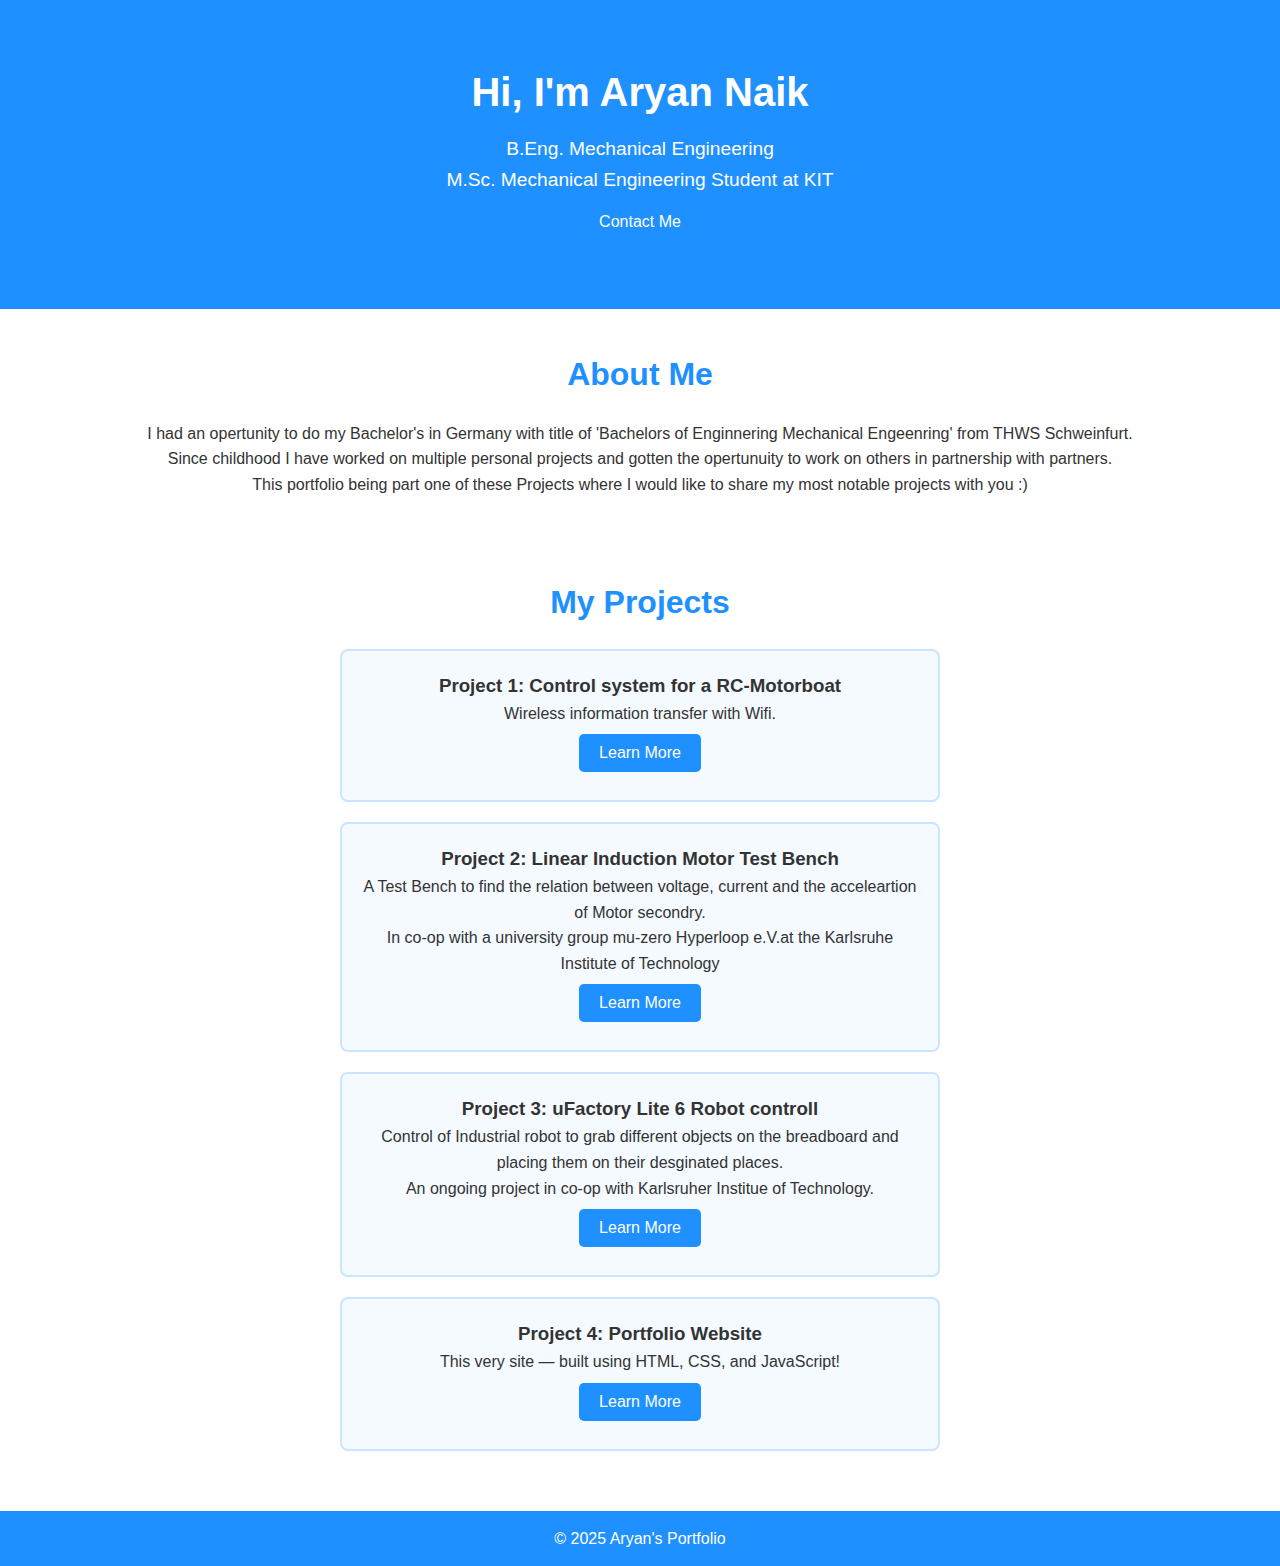
<file: index.html>
<!DOCTYPE html>
<html lang="en">
<head>
  <meta charset="UTF-8" />
  <meta name="viewport" content="width=device-width, initial-scale=1.0"/>
  <title>My Portfolio</title>
  <link rel="stylesheet" href="style.css" />
</head>
<body>
  <header>
    <h1>Hi, I'm Aryan Naik</h1>
    <p>B.Eng. Mechanical Engineering</p>
    <p>M.Sc. Mechanical Engineering Student at KIT</p>
    <button onclick="contactMe()">Contact Me</button>
  </header>

  <section class="about">
    <h2>About Me</h2>
    <p>I had an opertunity to do my Bachelor's in Germany with title of 'Bachelors of Enginnering Mechanical Engeenring' from THWS Schweinfurt.	</p>
    <p>Since childhood I have worked on multiple personal projects and gotten the opertunuity to work on others in partnership with partners.	</p>
    <p>This portfolio being part one of these Projects where I would like to share my most notable projects with you :)<p/>
  </section>
  
<section class="projects" id="projects">
  <h2>My Projects</h2>

  <div class="project">
   <h3>Project 1: Control system for a RC-Motorboat</h3>
   <p>Wireless information transfer with Wifi.</p>
   <a href="project1.html"><button>Learn More</button></a>
  </div>

  <div class="project">
   <h3>Project 2: Linear Induction Motor Test Bench</h3>
   <p>A Test Bench to find the relation between voltage, current and the acceleartion of Motor secondry.</p>
   <p>In co-op with a university group mu-zero Hyperloop e.V.at the Karlsruhe Institute of Technology</p>
   <a href="project2.html"><button>Learn More</button></a>
  </div>
  
  <div class="project">
   <h3>Project 3: uFactory Lite 6 Robot controll</h3>
   <p>Control of Industrial robot to grab different objects on the breadboard and placing them on their desginated places.</p>
   <p>An ongoing project in co-op with Karlsruher Institue of Technology.</p>
   <a href="project3.html"><button>Learn More</button></a>
  </div>

  <div class="project">
   <h3>Project 4: Portfolio Website</h3>
   <p>This very site — built using HTML, CSS, and JavaScript!</p>
   <a href="project4.html"><button>Learn More</button></a>
  </div>

</section>

  <footer>
    <p>&copy; 2025 Aryan's Portfolio</p>
  </footer>

  <script src="script.js"></script>
</body>
</html>
</file>
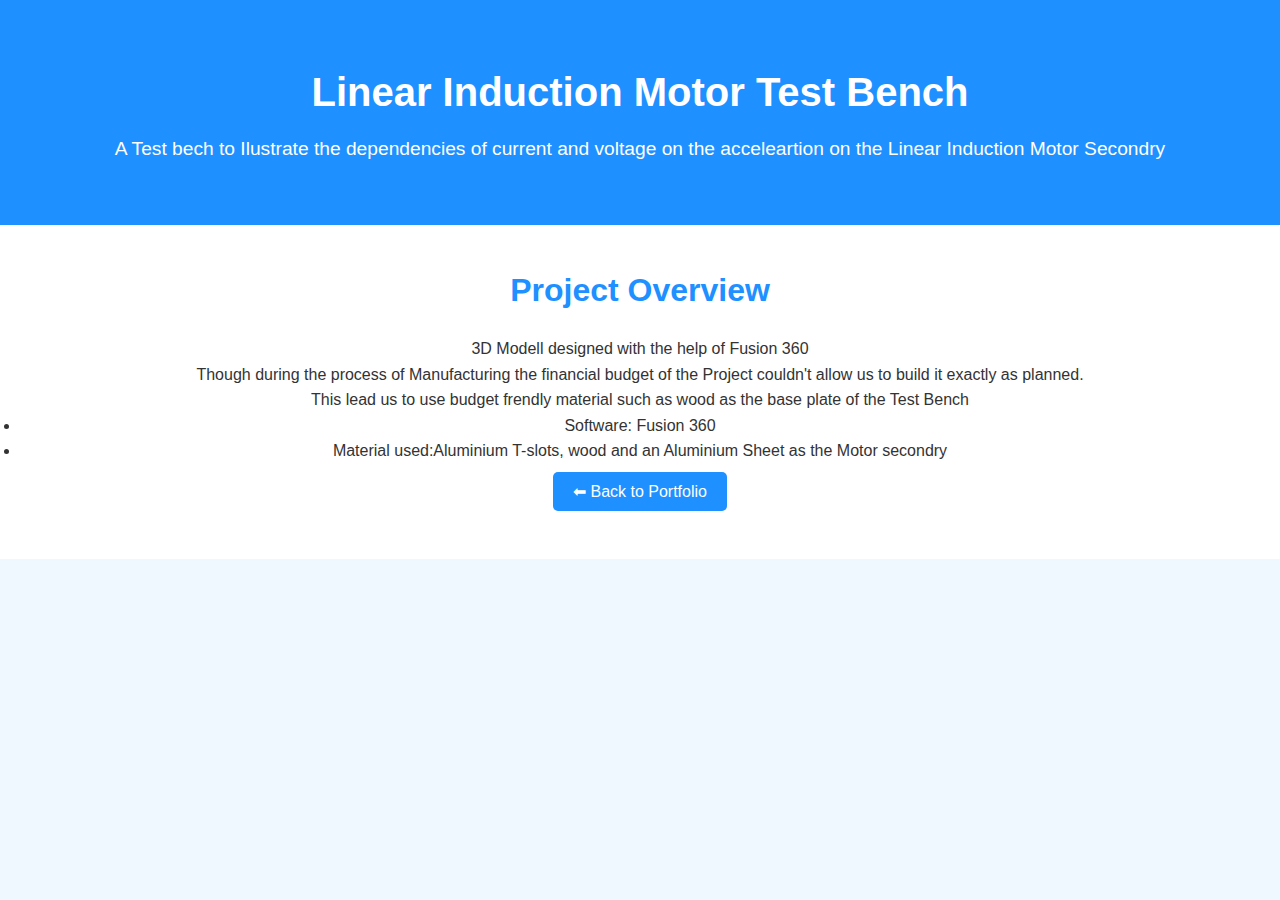
<file: project2.html>
<!DOCTYPE html>
<html lang="en">
<head>
  <meta charset="UTF-8" />
  <meta name="viewport" content="width=device-width, initial-scale=1.0"/>
  <title>Project 2 – LIM Testbench</title>
  <link rel="stylesheet" href="style.css" />
</head>
<body>
  <header>
    <h1>Linear Induction Motor Test Bench</h1>
    <p>A Test bech to Ilustrate the dependencies of current and voltage on the acceleartion on the Linear Induction Motor Secondry</p>
  </header>

  <section class="about">
    <h2>Project Overview</h2>
    <p>3D Modell designed with the help of Fusion 360</p>
    <p>Though during the process of Manufacturing the financial budget of the Project couldn't allow us to build it exactly as planned.</p>
    <p>This lead us to use budget frendly material such as wood as the base plate of the Test Bench</p>
    <ul>
      <li>Software: Fusion 360</li>
      <li>Material used:Aluminium T-slots, wood and an Aluminium Sheet as the Motor secondry</li>
    </ul>
    <a href="index.html"><button>⬅ Back to Portfolio</button></a>
  </section>
</body>
</html>
</file>
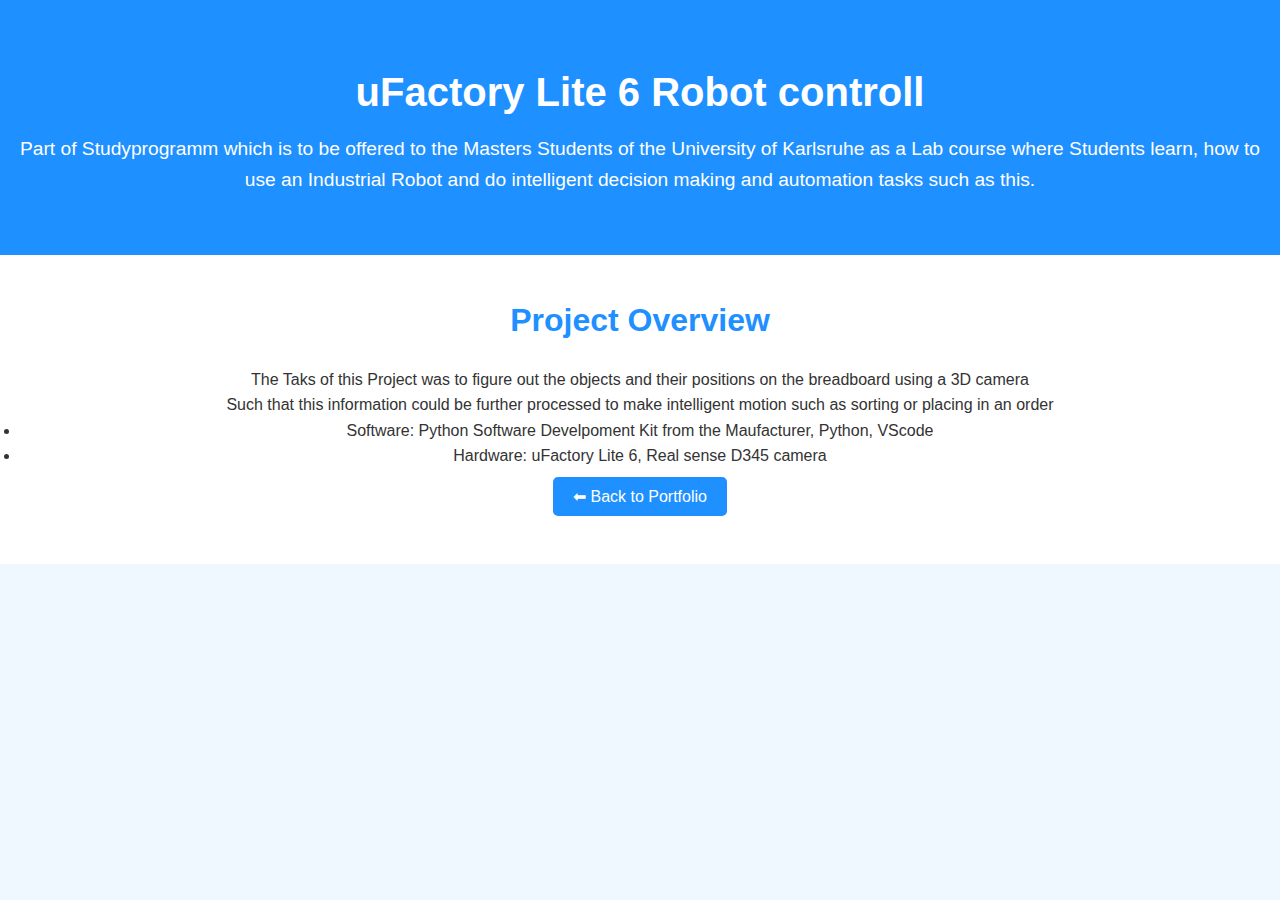
<file: project3.html>
<!DOCTYPE html>
<html lang="en">
<head>
  <meta charset="UTF-8" />
  <meta name="viewport" content="width=device-width, initial-scale=1.0"/>
  <title>Project 3 – Lite 6 Robot </title>
  <link rel="stylesheet" href="style.css" />
</head>
<body>
  <header>
    <h1>uFactory Lite 6 Robot controll</h1>
    <p>Part of Studyprogramm which is to be offered to the Masters Students of the University of Karlsruhe as a Lab course where Students learn,	how to use an Industrial Robot and do intelligent decision making and automation tasks such as this.</p>
  </header>

  <section class="about">
    <h2>Project Overview</h2>
    <p>The Taks of this Project was to figure out the objects and their positions on the breadboard using a 3D camera </p>
    <p>Such that this information could be further processed to make intelligent motion such as sorting or placing in an order</p>
    <ul>
      <li>Software: Python Software Develpoment Kit from the Maufacturer, Python, VScode </li>
      <li>Hardware: uFactory Lite 6, Real sense D345 camera</li>
    </ul>
    <a href="index.html"><button>⬅ Back to Portfolio</button></a>
  </section>
</body>
</html>
</file>
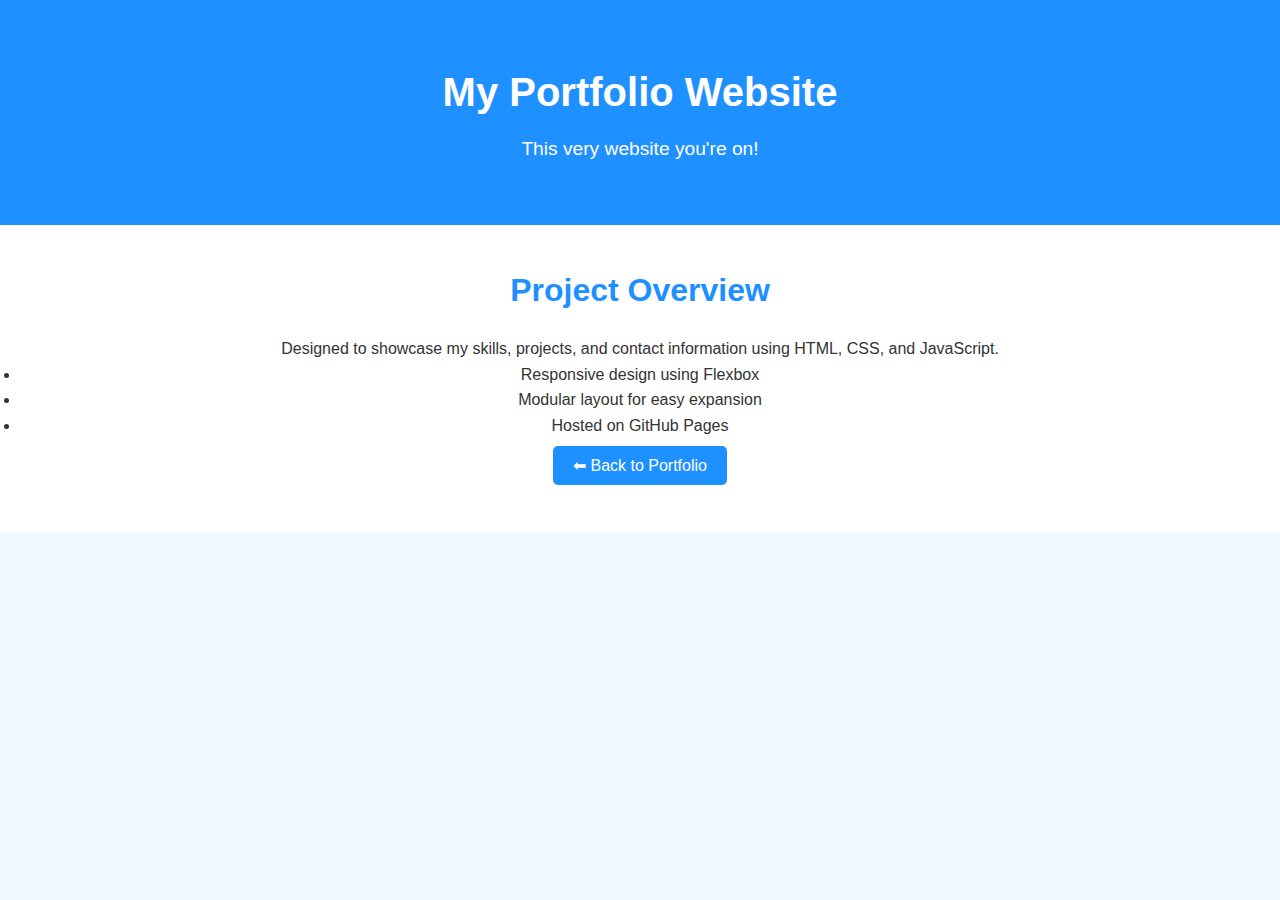
<file: project4.html>
<!DOCTYPE html>
<html lang="en">
<head>
  <meta charset="UTF-8" />
  <meta name="viewport" content="width=device-width, initial-scale=1.0"/>
  <title>Project 2 – Portfolio Website</title>
  <link rel="stylesheet" href="style.css" />
</head>
<body>
  <header>
    <h1>My Portfolio Website</h1>
    <p>This very website you're on!</p>
  </header>

  <section class="about">
    <h2>Project Overview</h2>
    <p>Designed to showcase my skills, projects, and contact information using HTML, CSS, and JavaScript.</p>
    <ul>
      <li>Responsive design using Flexbox</li>
      <li>Modular layout for easy expansion</li>
      <li>Hosted on GitHub Pages</li>
    </ul>
    <a href="index.html"><button>⬅ Back to Portfolio</button></a>
  </section>
</body>
</html>
</file>
<file: style.css>
/* Reset default margins/padding */
* {
  margin: 0;
  padding: 0;
  box-sizing: border-box;
}

/* Body styling */
body {
  font-family: 'Segoe UI', sans-serif;
  background-color: #f0f8ff;
  color: #333;
  line-height: 1.6;
}

/* Header section */
header {
  background-color: #1e90ff;
  color: white;
  padding: 60px 20px;
  text-align: center;
}

header h1 {
  font-size: 2.5em;
  margin-bottom: 10px;
}

header p {
  font-size: 1.2em;
}

/* About and project sections */
.about, .projects {
  padding: 40px 20px;
  text-align: center;
  background-color: #ffffff;
}

/* Project cards */
.project {
  background-color: #f4faff;
  margin: 20px auto;
  padding: 20px;
  border: 2px solid #cce4ff;
  border-radius: 8px;
  max-width: 600px;
}

/* Headings inside sections */
.about h2, .projects h2 {
  font-size: 2em;
  color: #1e90ff;
  margin-bottom: 20px;
}

/* Buttons */
button {
  margin: 8px;
  padding: 10px 20px;
  font-size: 16px;
  border: none;
  background-color: #1e90ff;
  color: white;
  border-radius: 5px;
  cursor: pointer;
  transition: background 0.3s ease;
}

button:hover {
  background-color: #005bb5;
}

/* Footer */
footer {
  background-color: #1e90ff;
  color: white;
  text-align: center;
  padding: 15px 10px;
  position: relative;
  bottom: 0;
  width: 100%;
}
</file>
